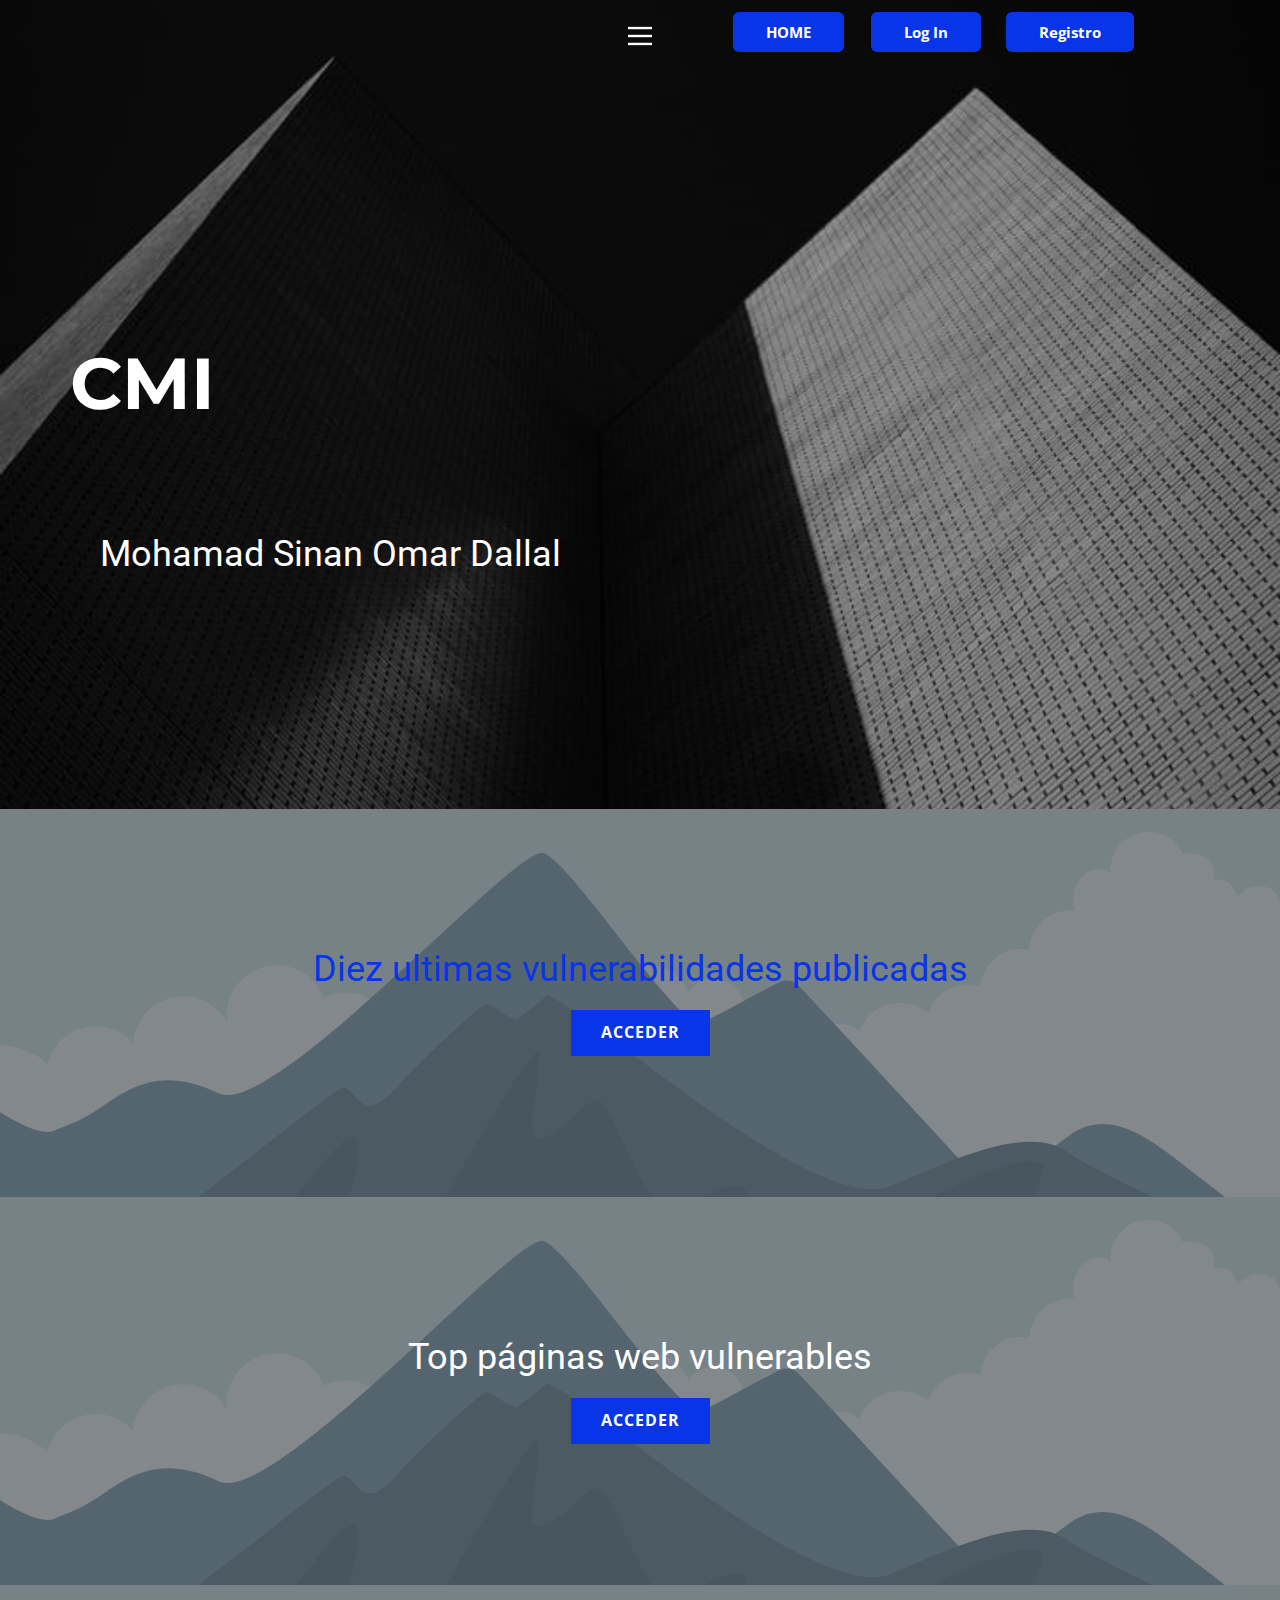
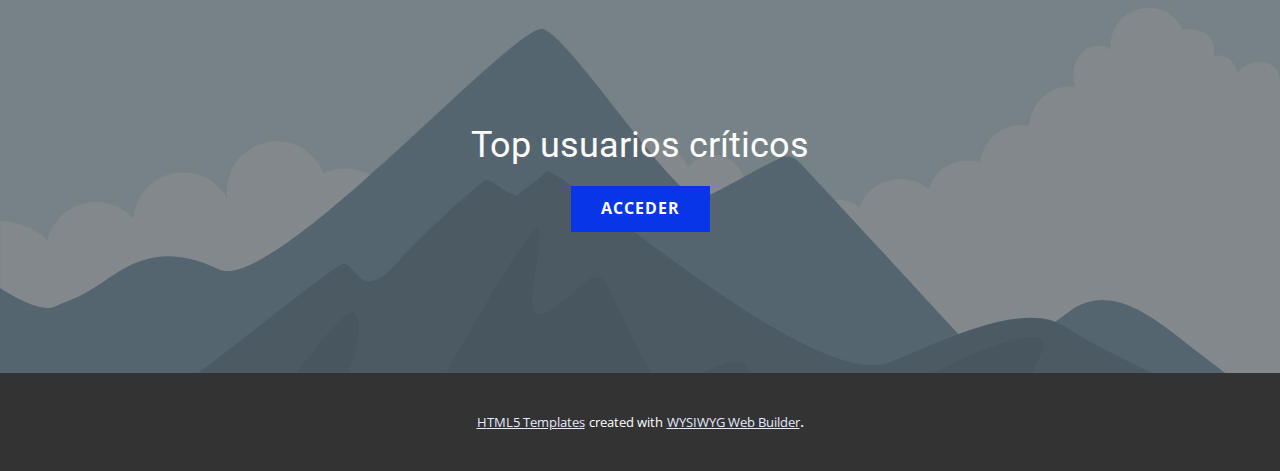
<file: P2/templates/index.html>
<!DOCTYPE html>
<html style="font-size: 16px;" lang="es"><head>
    <meta name="viewport" content="width=device-width, initial-scale=1.0">
    <meta charset="utf-8">
    <meta name="keywords" content="​​Logistics Company, Infographics, ​01, ​​We Are Increasing Business Success With&nbsp;IT Solution, ​​IT Solution Strategy Development For Your Business, Featured clients, ​​Flexible Distance Learning, Contact us">
    <meta name="description" content="">
    <title>index</title>
    <link rel="stylesheet" href="../static/nicepage.css" media="screen">
<link rel="stylesheet" href="../static/index.css" media="screen">
    <script class="u-script" type="text/javascript" src="../static/jquery.js" defer=""></script>
    <script class="u-script" type="text/javascript" src="../static/nicepage.js" defer=""></script>
    <meta name="generator" content="Nicepage 4.13.4, nicepage.com">
    <link id="u-theme-google-font" rel="stylesheet" href="https://fonts.googleapis.com/css?family=Roboto:100,100i,300,300i,400,400i,500,500i,700,700i,900,900i|Open+Sans:300,300i,400,400i,500,500i,600,600i,700,700i,800,800i">
    <link id="u-page-google-font" rel="stylesheet" href="https://fonts.googleapis.com/css?family=Montserrat:100,100i,200,200i,300,300i,400,400i,500,500i,600,600i,700,700i,800,800i,900,900i">
    
    
    
    
    
    <script type="application/ld+json">{
		"@context": "http://schema.org",
		"@type": "Organization",
		"name": ""
}</script>
    <meta name="theme-color" content="#0835e7">
    <meta property="og:title" content="index">
    <meta property="og:type" content="website">
  </head>
  <body class="u-body u-overlap u-xl-mode"><header class="u-clearfix u-header u-header" id="sec-7a87"><div class="u-clearfix u-sheet u-sheet-1">
        <nav class="u-align-left u-menu u-menu-dropdown u-offcanvas u-menu-1" data-responsive-from="XL">
          <div class="menu-collapse">
            <a class="u-button-style u-nav-link u-text-white" href="#" style="padding: 4px 0px; font-size: calc(1em + 8px);">
              <svg class="u-svg-link" preserveAspectRatio="xMidYMin slice" viewBox="0 0 302 302" style=""><use xmlns:xlink="http://www.w3.org/1999/xlink" xlink:href="#svg-5c50"></use></svg>
              <svg xmlns="http://www.w3.org/2000/svg" xmlns:xlink="http://www.w3.org/1999/xlink" version="1.1" id="svg-5c50" x="0px" y="0px" viewBox="0 0 302 302" style="enable-background:new 0 0 302 302;" xml:space="preserve" class="u-svg-content"><g><rect y="36" width="302" height="30"></rect><rect y="236" width="302" height="30"></rect><rect y="136" width="302" height="30"></rect>
</g><g></g><g></g><g></g><g></g><g></g><g></g><g></g><g></g><g></g><g></g><g></g><g></g><g></g><g></g><g></g></svg>
            </a>
          </div>
          <div class="u-nav-container">
            <ul class="u-nav u-unstyled u-nav-1"><li class="u-nav-item"><a class="u-button-style u-nav-link u-text-active-palette-1-base u-text-hover-palette-2-base" href="home.html" style="padding: 10px 20px;">home</a>
</li><li class="u-nav-item"><a class="u-button-style u-nav-link u-text-active-palette-1-base u-text-hover-palette-2-base" href="index.html" style="padding: 10px 20px;">index</a>
</li><li class="u-nav-item"><a class="u-button-style u-nav-link u-text-active-palette-1-base u-text-hover-palette-2-base" href="topUsuariosCriticos.html" style="padding: 10px 20px;">topUsuariosCriticos</a>
</li><li class="u-nav-item"><a class="u-button-style u-nav-link u-text-active-palette-1-base u-text-hover-palette-2-base" href="topPaginasVulnerables.html" style="padding: 10px 20px;">topPaginasVulnerables</a>
</li><li class="u-nav-item"><a class="u-button-style u-nav-link u-text-active-palette-1-base u-text-hover-palette-2-base" href="login.html" style="padding: 10px 20px;">login</a>
</li><li class="u-nav-item"><a class="u-button-style u-nav-link u-text-active-palette-1-base u-text-hover-palette-2-base" href="register.html" style="padding: 10px 20px;">register</a>
</li><li class="u-nav-item"><a class="u-button-style u-nav-link u-text-active-palette-1-base u-text-hover-palette-2-base" href="ejercicioP1.html" style="padding: 10px 20px;">ejercicioP1</a>
</li><li class="u-nav-item"><a class="u-button-style u-nav-link u-text-active-palette-1-base u-text-hover-palette-2-base" href="ejercicio1.html" style="padding: 10px 20px;">ejercicio1</a>
</li><li class="u-nav-item"><a class="u-button-style u-nav-link u-text-active-palette-1-base u-text-hover-palette-2-base" href="ejercicio4.html" style="padding: 10px 20px;">ejercicio4</a>
</li></ul>
          </div>
          <div class="u-nav-container-collapse">
            <div class="u-align-center u-black u-container-style u-inner-container-layout u-opacity u-opacity-95 u-sidenav">
              <div class="u-inner-container-layout u-sidenav-overflow">
                <div class="u-menu-close"></div>
                <ul class="u-align-center u-nav u-popupmenu-items u-unstyled u-nav-2"><li class="u-nav-item"><a class="u-button-style u-nav-link" href="home.html">home</a>
</li><li class="u-nav-item"><a class="u-button-style u-nav-link" href="index.html">index</a>
</li><li class="u-nav-item"><a class="u-button-style u-nav-link" href="topUsuariosCriticos.html">topUsuariosCriticos</a>
</li><li class="u-nav-item"><a class="u-button-style u-nav-link" href="topPaginasVulnerables.html">topPaginasVulnerables</a>
</li><li class="u-nav-item"><a class="u-button-style u-nav-link" href="login.html">login</a>
</li><li class="u-nav-item"><a class="u-button-style u-nav-link" href="register.html">register</a>
</li><li class="u-nav-item"><a class="u-button-style u-nav-link" href="ejercicioP1.html">ejercicioP1</a>
</li><li class="u-nav-item"><a class="u-button-style u-nav-link" href="ejercicio1.html">ejercicio1</a>
</li><li class="u-nav-item"><a class="u-button-style u-nav-link" href="ejercicio4.html">ejercicio4</a>
</li></ul>
              </div>
            </div>
            <div class="u-black u-menu-overlay u-opacity u-opacity-70"></div>
          </div>
        </nav>
        <div class="u-list u-list-1">
          <div class="u-repeater u-repeater-1">
            <div class="u-container-style u-list-item u-repeater-item">
              <div class="u-container-layout u-similar-container u-container-layout-1">
                <a href="home.html" data-page-id="289139831" class="u-btn u-btn-round u-button-style u-custom-item u-hover-palette-1-light-1 u-palette-1-base u-radius-6 u-btn-1">HOME</a>
              </div>
            </div>
            <div class="u-container-style u-list-item u-repeater-item">
              <div class="u-container-layout u-similar-container u-container-layout-2">
                <a href="login.html" class="u-btn u-btn-round u-button-style u-custom-item u-hover-palette-1-light-1 u-palette-1-base u-radius-6 u-btn-2">Log In</a>
              </div>
            </div>
            <div class="u-container-style u-list-item u-repeater-item">
              <div class="u-container-layout u-similar-container u-container-layout-3">
                <a href="register.html" class="u-btn u-btn-round u-button-style u-custom-item u-hover-palette-1-light-1 u-palette-1-base u-radius-6 u-btn-3">Registro</a>
              </div>
            </div>
          </div>
        </div>
      </div></header>
    <section class="u-clearfix u-image u-shading u-section-1" src="" id="carousel_ed16" data-image-width="720" data-image-height="1080">
      <div class="u-clearfix u-sheet u-sheet-1">
        <div class="u-clearfix u-layout-wrap u-layout-wrap-1">
          <div class="u-gutter-0 u-layout">
            <div class="u-layout-col">
              <div class="u-size-30">
                <div class="u-layout-row">
                  <div class="u-container-style u-layout-cell u-left-cell u-right-cell u-size-60 u-layout-cell-1">
                    <div class="u-container-layout u-valign-middle u-container-layout-1">
                      <h2 class="u-custom-font u-font-montserrat u-text u-text-default u-text-1" data-animation-name="customAnimationIn" data-animation-duration="2000" data-lang-en="​​Logistics Company">CMI</h2>
                    </div>
                  </div>
                </div>
              </div>
              <div class="u-size-30">
                <div class="u-layout-row">
                  <div class="u-align-left u-container-style u-layout-cell u-left-cell u-size-60 u-layout-cell-2">
                    <div class="u-container-layout u-container-layout-2">
                      <h2 class="u-text u-text-default u-text-2">Mohamad Sinan Omar Dallal</h2>
                    </div>
                  </div>
                </div>
              </div>
            </div>
          </div>
        </div>
      </div>
    </section>
    <section class="u-align-center u-clearfix u-image u-shading u-section-2" src="" data-image-width="1280" data-image-height="800" id="sec-ef55">
      <div class="u-align-center u-clearfix u-sheet u-valign-middle u-sheet-1">
        <h2 class="u-text u-text-default u-text-1">
          <a class="u-active-none u-border-none u-btn u-button-link u-button-style u-hover-none u-none u-text-palette-1-base u-btn-1" href="ultimasVulnerabilidades.html"> Diez ultimas vulnerabilidades publicadas<br>
          </a>
        </h2>
        <a href="ultimasVulnerabilidades.html" class="u-btn u-button-style u-hover-palette-1-dark-1 u-palette-1-base u-btn-2">Acceder</a>
      </div>
    </section>
    <section class="u-align-center u-clearfix u-image u-shading u-section-3" src="" data-image-width="1280" data-image-height="800" id="sec-6bc5">
      <div class="u-align-center u-clearfix u-sheet u-valign-middle u-sheet-1">
        <h2 class="u-text u-text-default u-text-1">Top páginas web vulnerables</h2>
        <a href="topPaginasVulnerables.html" class="u-btn u-button-style u-hover-palette-1-dark-1 u-palette-1-base u-btn-1">Acceder</a>
      </div>
    </section>
    <section class="u-align-center u-clearfix u-image u-shading u-section-4" src="" data-image-width="1280" data-image-height="800" id="sec-6200">
      <div class="u-align-center u-clearfix u-sheet u-valign-middle u-sheet-1">
        <h2 class="u-text u-text-default u-text-1"> Top usuarios críticos</h2>
        <a href="topUsuariosCriticos.html" class="u-btn u-button-style u-hover-palette-1-dark-1 u-palette-1-base u-btn-1">Acceder</a>
      </div>
    </section>
    
    
    
    <section class="u-backlink u-clearfix u-grey-80">
      <a class="u-link" href="https://nicepage.com/html5-template" target="_blank">
        <span>HTML5 Templates</span>
      </a>
      <p class="u-text">
        <span>created with</span>
      </p>
      <a class="u-link" href="" target="_blank">
        <span>WYSIWYG Web Builder</span>
      </a>. 
    </section>
  
</body></html>
</file>
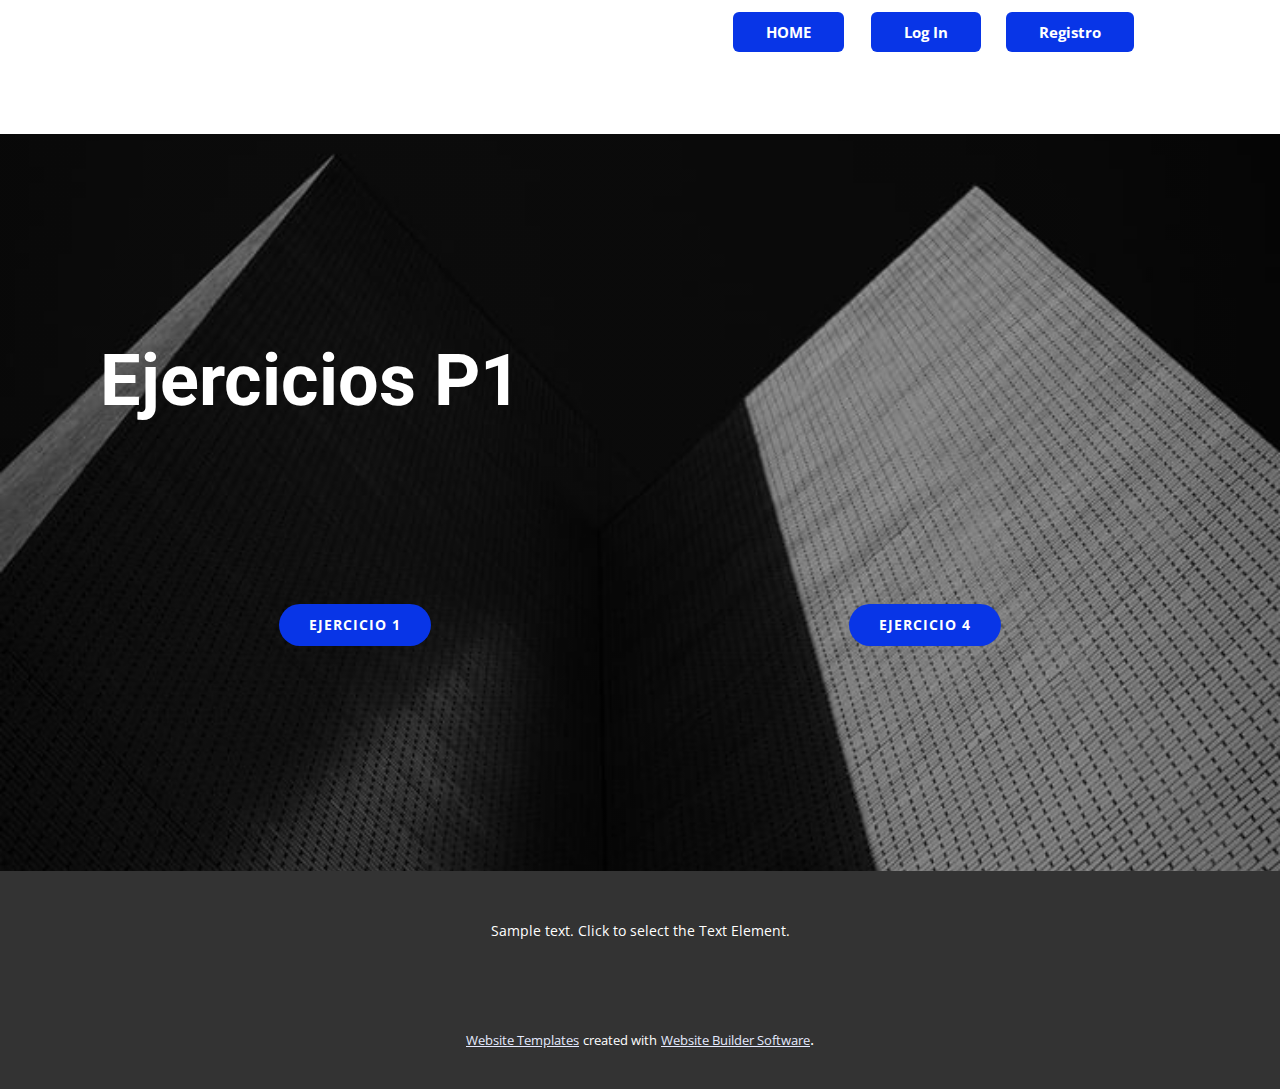
<file: P2/templates/ejercicioP1.html>
<!DOCTYPE html>
<html style="font-size: 16px;" lang="es"><head>
    <meta name="viewport" content="width=device-width, initial-scale=1.0">
    <meta charset="utf-8">
    <meta name="keywords" content="​​Logistics Company, ​​We Are Increasing Business Success With&nbsp;IT Solution, What We Do, Featured clients, Marketing, Digital innovation company that creates progress, ​​Small Pricing Plan For Your Creative Business">
    <meta name="description" content="">
    <title>ejercicioP1</title>
    <link rel="stylesheet" href="../static/nicepage.css" media="screen">
<link rel="stylesheet" href="../static/ejercicioP1.css" media="screen">
    <script class="u-script" type="text/javascript" src="../static/jquery.js" defer=""></script>
    <script class="u-script" type="text/javascript" src="../static/nicepage.js" defer=""></script>
    <meta name="generator" content="Nicepage 4.13.4, nicepage.com">
    <link id="u-theme-google-font" rel="stylesheet" href="https://fonts.googleapis.com/css?family=Roboto:100,100i,300,300i,400,400i,500,500i,700,700i,900,900i|Open+Sans:300,300i,400,400i,500,500i,600,600i,700,700i,800,800i">
    <link id="u-page-google-font" rel="stylesheet" href="https://fonts.googleapis.com/css?family=Roboto:100,100i,300,300i,400,400i,500,500i,700,700i,900,900i">
    
    
    <script type="application/ld+json">{
		"@context": "http://schema.org",
		"@type": "Organization",
		"name": ""
}</script>
    <meta name="theme-color" content="#0835e7">
    <meta property="og:title" content="ejercicioP1">
    <meta property="og:type" content="website">
  </head>
  <body class="u-body u-xl-mode"><header class="u-clearfix u-header u-header" id="sec-7a87"><div class="u-clearfix u-sheet u-sheet-1">
        <nav class="u-align-left u-menu u-menu-dropdown u-offcanvas u-menu-1" data-responsive-from="XL">
          <div class="menu-collapse">
            <a class="u-button-style u-nav-link u-text-white" href="#" style="padding: 4px 0px; font-size: calc(1em + 8px);">
              <svg class="u-svg-link" preserveAspectRatio="xMidYMin slice" viewBox="0 0 302 302" style=""><use xmlns:xlink="http://www.w3.org/1999/xlink" xlink:href="#svg-5c50"></use></svg>
              <svg xmlns="http://www.w3.org/2000/svg" xmlns:xlink="http://www.w3.org/1999/xlink" version="1.1" id="svg-5c50" x="0px" y="0px" viewBox="0 0 302 302" style="enable-background:new 0 0 302 302;" xml:space="preserve" class="u-svg-content"><g><rect y="36" width="302" height="30"></rect><rect y="236" width="302" height="30"></rect><rect y="136" width="302" height="30"></rect>
</g><g></g><g></g><g></g><g></g><g></g><g></g><g></g><g></g><g></g><g></g><g></g><g></g><g></g><g></g><g></g></svg>
            </a>
          </div>
          <div class="u-nav-container">
            <ul class="u-nav u-unstyled u-nav-1"><li class="u-nav-item"><a class="u-button-style u-nav-link u-text-active-palette-1-base u-text-hover-palette-2-base" href="home.html" style="padding: 10px 20px;">home</a>
</li><li class="u-nav-item"><a class="u-button-style u-nav-link u-text-active-palette-1-base u-text-hover-palette-2-base" href="index.html" style="padding: 10px 20px;">index</a>
</li><li class="u-nav-item"><a class="u-button-style u-nav-link u-text-active-palette-1-base u-text-hover-palette-2-base" href="topUsuariosCriticos.html" style="padding: 10px 20px;">topUsuariosCriticos</a>
</li><li class="u-nav-item"><a class="u-button-style u-nav-link u-text-active-palette-1-base u-text-hover-palette-2-base" href="topPaginasVulnerables.html" style="padding: 10px 20px;">topPaginasVulnerables</a>
</li><li class="u-nav-item"><a class="u-button-style u-nav-link u-text-active-palette-1-base u-text-hover-palette-2-base" href="login.html" style="padding: 10px 20px;">login</a>
</li><li class="u-nav-item"><a class="u-button-style u-nav-link u-text-active-palette-1-base u-text-hover-palette-2-base" href="register.html" style="padding: 10px 20px;">register</a>
</li><li class="u-nav-item"><a class="u-button-style u-nav-link u-text-active-palette-1-base u-text-hover-palette-2-base" href="ejercicioP1.html" style="padding: 10px 20px;">ejercicioP1</a>
</li><li class="u-nav-item"><a class="u-button-style u-nav-link u-text-active-palette-1-base u-text-hover-palette-2-base" href="ejercicio1.html" style="padding: 10px 20px;">ejercicio1</a>
</li><li class="u-nav-item"><a class="u-button-style u-nav-link u-text-active-palette-1-base u-text-hover-palette-2-base" href="ejercicio4.html" style="padding: 10px 20px;">ejercicio4</a>
</li></ul>
          </div>
          <div class="u-nav-container-collapse">
            <div class="u-align-center u-black u-container-style u-inner-container-layout u-opacity u-opacity-95 u-sidenav">
              <div class="u-inner-container-layout u-sidenav-overflow">
                <div class="u-menu-close"></div>
                <ul class="u-align-center u-nav u-popupmenu-items u-unstyled u-nav-2"><li class="u-nav-item"><a class="u-button-style u-nav-link" href="home.html">home</a>
</li><li class="u-nav-item"><a class="u-button-style u-nav-link" href="index.html">index</a>
</li><li class="u-nav-item"><a class="u-button-style u-nav-link" href="topUsuariosCriticos.html">topUsuariosCriticos</a>
</li><li class="u-nav-item"><a class="u-button-style u-nav-link" href="topPaginasVulnerables.html">topPaginasVulnerables</a>
</li><li class="u-nav-item"><a class="u-button-style u-nav-link" href="login.html">login</a>
</li><li class="u-nav-item"><a class="u-button-style u-nav-link" href="register.html">register</a>
</li><li class="u-nav-item"><a class="u-button-style u-nav-link" href="ejercicioP1.html">ejercicioP1</a>
</li><li class="u-nav-item"><a class="u-button-style u-nav-link" href="ejercicio1.html">ejercicio1</a>
</li><li class="u-nav-item"><a class="u-button-style u-nav-link" href="ejercicio4.html">ejercicio4</a>
</li></ul>
              </div>
            </div>
            <div class="u-black u-menu-overlay u-opacity u-opacity-70"></div>
          </div>
        </nav>
        <div class="u-list u-list-1">
          <div class="u-repeater u-repeater-1">
            <div class="u-container-style u-list-item u-repeater-item">
              <div class="u-container-layout u-similar-container u-container-layout-1">
                <a href="home.html" data-page-id="289139831" class="u-btn u-btn-round u-button-style u-custom-item u-hover-palette-1-light-1 u-palette-1-base u-radius-6 u-btn-1">HOME</a>
              </div>
            </div>
            <div class="u-container-style u-list-item u-repeater-item">
              <div class="u-container-layout u-similar-container u-container-layout-2">
                <a href="login.html" class="u-btn u-btn-round u-button-style u-custom-item u-hover-palette-1-light-1 u-palette-1-base u-radius-6 u-btn-2">Log In</a>
              </div>
            </div>
            <div class="u-container-style u-list-item u-repeater-item">
              <div class="u-container-layout u-similar-container u-container-layout-3">
                <a href="register.html" class="u-btn u-btn-round u-button-style u-custom-item u-hover-palette-1-light-1 u-palette-1-base u-radius-6 u-btn-3">Registro</a>
              </div>
            </div>
          </div>
        </div>
      </div></header>
    <section class="u-clearfix u-image u-shading u-section-1" src="" id="carousel_3f87" data-image-width="720" data-image-height="1080">
      <div class="u-clearfix u-sheet u-sheet-1">
        <div class="u-clearfix u-layout-wrap u-layout-wrap-1">
          <div class="u-gutter-0 u-layout">
            <div class="u-layout-col">
              <div class="u-size-30">
                <div class="u-layout-row">
                  <div class="u-container-style u-layout-cell u-left-cell u-right-cell u-size-60 u-layout-cell-1">
                    <div class="u-container-layout u-valign-middle-lg u-valign-middle-md u-valign-middle-sm u-valign-middle-xl u-container-layout-1">
                      <h2 class="u-text u-text-default u-text-1">Ejercicios P1</h2>
                    </div>
                  </div>
                </div>
              </div>
              <div class="u-size-30">
                <div class="u-layout-row">
                  <div class="u-align-left u-container-style u-hidden-md u-hidden-sm u-hidden-xs u-layout-cell u-left-cell u-size-30 u-layout-cell-2">
                    <div class="u-container-layout u-container-layout-2">
                      <a href="ejercicio1.html" class="u-align-center u-btn u-btn-round u-button-style u-hover-palette-1-light-1 u-palette-1-base u-radius-50 u-btn-1">ejercicio 1</a>
                    </div>
                  </div>
                  <div class="u-container-style u-layout-cell u-size-30 u-layout-cell-3">
                    <div class="u-container-layout u-container-layout-3">
                      <a href="ejercicio4.html" class="u-align-center u-btn u-btn-round u-button-style u-hover-palette-1-light-1 u-palette-1-base u-radius-50 u-btn-2">EJERCICIO 4</a>
                    </div>
                  </div>
                </div>
              </div>
            </div>
          </div>
        </div>
      </div>
    </section>
    
    
    <footer class="u-align-center u-clearfix u-footer u-grey-80 u-footer" id="sec-cf31"><div class="u-clearfix u-sheet u-sheet-1">
        <p class="u-small-text u-text u-text-variant u-text-1">Sample text. Click to select the Text Element.</p>
      </div></footer>
    <section class="u-backlink u-clearfix u-grey-80">
      <a class="u-link" href="https://nicepage.com/website-templates" target="_blank">
        <span>Website Templates</span>
      </a>
      <p class="u-text">
        <span>created with</span>
      </p>
      <a class="u-link" href="" target="_blank">
        <span>Website Builder Software</span>
      </a>. 
    </section>
  
</body></html>
</file>
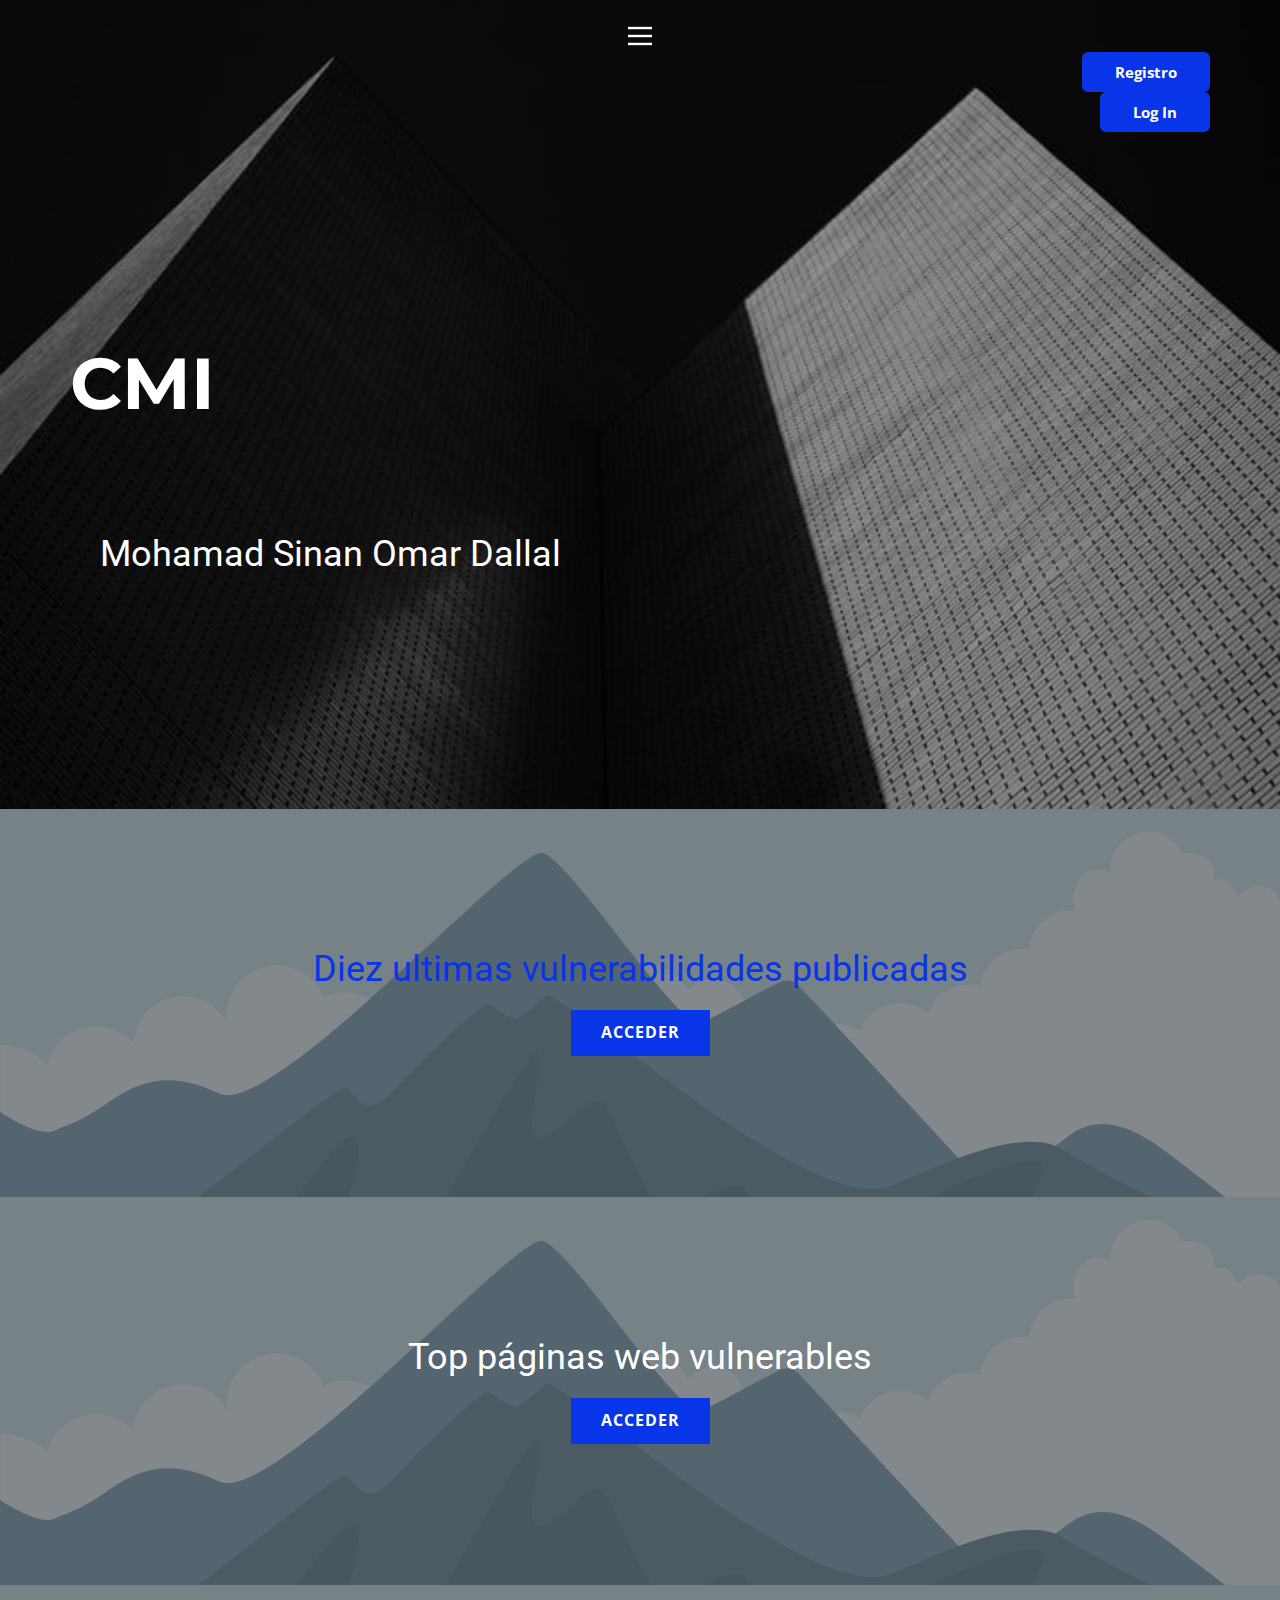
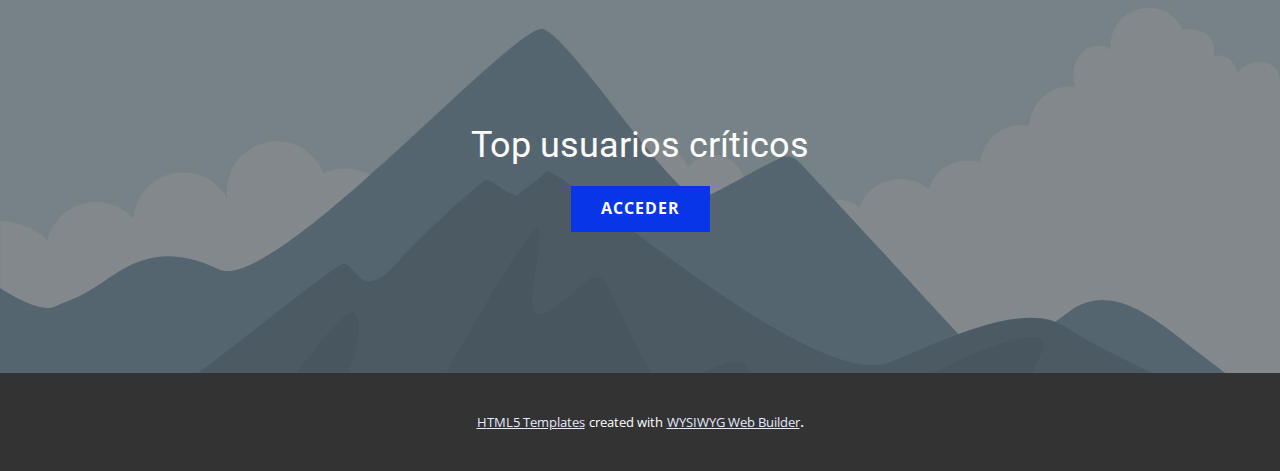
<file: P2/templates/home.html>
<!DOCTYPE html>
<html style="font-size: 16px;" lang="es"><head>
    <meta name="viewport" content="width=device-width, initial-scale=1.0">
    <meta charset="utf-8">
    <meta name="keywords" content="​​Logistics Company, Infographics, ​01, ​​We Are Increasing Business Success With&nbsp;IT Solution, ​​IT Solution Strategy Development For Your Business, Featured clients, ​​Flexible Distance Learning, Contact us">
    <meta name="description" content="">
    <title>home</title>
    <link rel="stylesheet" href="../static/nicepage.css" media="screen">
<link rel="stylesheet" href="../static/home.css" media="screen">
    <script class="u-script" type="text/javascript" src="../static/jquery.js" defer=""></script>
    <script class="u-script" type="text/javascript" src="../static/nicepage.js" defer=""></script>
    <meta name="generator" content="Nicepage 4.13.4, nicepage.com">
    <link id="u-theme-google-font" rel="stylesheet" href="https://fonts.googleapis.com/css?family=Roboto:100,100i,300,300i,400,400i,500,500i,700,700i,900,900i|Open+Sans:300,300i,400,400i,500,500i,600,600i,700,700i,800,800i">
    <link id="u-page-google-font" rel="stylesheet" href="https://fonts.googleapis.com/css?family=Montserrat:100,100i,200,200i,300,300i,400,400i,500,500i,600,600i,700,700i,800,800i,900,900i">
    
    
    
    
    
    <script type="application/ld+json">{
		"@context": "http://schema.org",
		"@type": "Organization",
		"name": ""
}</script>
    <meta name="theme-color" content="#0835e7">
    <meta property="og:title" content="home">
    <meta property="og:type" content="website">
  </head>
  <body class="u-body u-overlap u-xl-mode"><header class="u-clearfix u-header u-header" id="sec-7a87"><div class="u-clearfix u-sheet u-sheet-1">
        <nav class="u-align-left u-menu u-menu-dropdown u-offcanvas u-menu-1" data-responsive-from="XL">
          <div class="menu-collapse">
            <a class="u-button-style u-nav-link u-text-white" href="#" style="padding: 4px 0px; font-size: calc(1em + 8px);">
              <svg class="u-svg-link" preserveAspectRatio="xMidYMin slice" viewBox="0 0 302 302" style=""><use xmlns:xlink="http://www.w3.org/1999/xlink" xlink:href="#svg-5c50"></use></svg>
              <svg xmlns="http://www.w3.org/2000/svg" xmlns:xlink="http://www.w3.org/1999/xlink" version="1.1" id="svg-5c50" x="0px" y="0px" viewBox="0 0 302 302" style="enable-background:new 0 0 302 302;" xml:space="preserve" class="u-svg-content"><g><rect y="36" width="302" height="30"></rect><rect y="236" width="302" height="30"></rect><rect y="136" width="302" height="30"></rect>
</g><g></g><g></g><g></g><g></g><g></g><g></g><g></g><g></g><g></g><g></g><g></g><g></g><g></g><g></g><g></g></svg>
            </a>
          </div>
          <div class="u-nav-container">
            <ul class="u-nav u-unstyled u-nav-1"><li class="u-nav-item"><a class="u-button-style u-nav-link u-text-active-palette-1-base u-text-hover-palette-2-base" href="home.html" style="padding: 10px 20px;">home</a>
</li><li class="u-nav-item"><a class="u-button-style u-nav-link u-text-active-palette-1-base u-text-hover-palette-2-base" href="index.html" style="padding: 10px 20px;">index</a>
</li><li class="u-nav-item"><a class="u-button-style u-nav-link u-text-active-palette-1-base u-text-hover-palette-2-base" href="topUsuariosCriticos.html" style="padding: 10px 20px;">topUsuariosCriticos</a>
</li><li class="u-nav-item"><a class="u-button-style u-nav-link u-text-active-palette-1-base u-text-hover-palette-2-base" href="topPaginasVulnerables.html" style="padding: 10px 20px;">topPaginasVulnerables</a>
</li><li class="u-nav-item"><a class="u-button-style u-nav-link u-text-active-palette-1-base u-text-hover-palette-2-base" href="login.html" style="padding: 10px 20px;">login</a>
</li><li class="u-nav-item"><a class="u-button-style u-nav-link u-text-active-palette-1-base u-text-hover-palette-2-base" href="register.html" style="padding: 10px 20px;">register</a>
</li></ul>
          </div>
          <div class="u-nav-container-collapse">
            <div class="u-align-center u-black u-container-style u-inner-container-layout u-opacity u-opacity-95 u-sidenav">
              <div class="u-inner-container-layout u-sidenav-overflow">
                <div class="u-menu-close"></div>
                <ul class="u-align-center u-nav u-popupmenu-items u-unstyled u-nav-2"><li class="u-nav-item"><a class="u-button-style u-nav-link" href="home.html">home</a>
</li><li class="u-nav-item"><a class="u-button-style u-nav-link" href="index.html">index</a>
</li><li class="u-nav-item"><a class="u-button-style u-nav-link" href="topUsuariosCriticos.html">topUsuariosCriticos</a>
</li><li class="u-nav-item"><a class="u-button-style u-nav-link" href="topPaginasVulnerables.html">topPaginasVulnerables</a>
</li><li class="u-nav-item"><a class="u-button-style u-nav-link" href="login.html">login</a>
</li><li class="u-nav-item"><a class="u-button-style u-nav-link" href="register.html">register</a>
</li></ul>
              </div>
            </div>
            <div class="u-black u-menu-overlay u-opacity u-opacity-70"></div>
          </div>
        </nav>
        <a href="register.html" class="u-btn u-btn-round u-button-style u-hover-palette-1-light-1 u-palette-1-base u-radius-6 u-btn-1">Registro</a>
        <a href="login.html" class="u-btn u-btn-round u-button-style u-hover-palette-1-light-1 u-palette-1-base u-radius-6 u-btn-2">Log In</a>
      </div></header>
    <section class="u-clearfix u-image u-shading u-section-1" src="" id="carousel_ed16" data-image-width="720" data-image-height="1080">
      <div class="u-clearfix u-sheet u-sheet-1">
        <div class="u-clearfix u-layout-wrap u-layout-wrap-1">
          <div class="u-gutter-0 u-layout">
            <div class="u-layout-col">
              <div class="u-size-30">
                <div class="u-layout-row">
                  <div class="u-container-style u-layout-cell u-left-cell u-right-cell u-size-60 u-layout-cell-1">
                    <div class="u-container-layout u-valign-middle u-container-layout-1">
                      <h2 class="u-custom-font u-font-montserrat u-text u-text-default u-text-1" data-animation-name="customAnimationIn" data-animation-duration="2000" data-lang-en="​​Logistics Company">CMI</h2>
                    </div>
                  </div>
                </div>
              </div>
              <div class="u-size-30">
                <div class="u-layout-row">
                  <div class="u-align-left u-container-style u-layout-cell u-left-cell u-size-60 u-layout-cell-2">
                    <div class="u-container-layout u-container-layout-2">
                      <h2 class="u-text u-text-default u-text-2">Mohamad Sinan Omar Dallal</h2>
                    </div>
                  </div>
                </div>
              </div>
            </div>
          </div>
        </div>
      </div>
    </section>
    <section class="u-align-center u-clearfix u-image u-shading u-section-2" src="" data-image-width="1280" data-image-height="800" id="sec-ef55">
      <div class="u-align-center u-clearfix u-sheet u-valign-middle u-sheet-1">
        <h2 class="u-text u-text-default u-text-1">
          <a class="u-active-none u-border-none u-btn u-button-link u-button-style u-hover-none u-none u-text-palette-1-base u-btn-1" href="ultimasVulnerabilidades.html"> Diez ultimas vulnerabilidades publicadas<br>
          </a>
        </h2>
        <a href="ultimasVulnerabilidades.html" class="u-btn u-button-style u-hover-palette-1-dark-1 u-palette-1-base u-btn-2">Acceder</a>
      </div>
    </section>
    <section class="u-align-center u-clearfix u-image u-shading u-section-3" src="" data-image-width="1280" data-image-height="800" id="sec-6bc5">
      <div class="u-align-center u-clearfix u-sheet u-valign-middle u-sheet-1">
        <h2 class="u-text u-text-default u-text-1">Top páginas web vulnerables</h2>
        <a href="topPaginasVulnerables.html" class="u-btn u-button-style u-hover-palette-1-dark-1 u-palette-1-base u-btn-1">Acceder</a>
      </div>
    </section>
    <section class="u-align-center u-clearfix u-image u-shading u-section-4" src="" data-image-width="1280" data-image-height="800" id="sec-6200">
      <div class="u-align-center u-clearfix u-sheet u-valign-middle u-sheet-1">
        <h2 class="u-text u-text-default u-text-1"> Top usuarios críticos</h2>
        <a href="topUsuariosCriticos.html" class="u-btn u-button-style u-hover-palette-1-dark-1 u-palette-1-base u-btn-1">Acceder</a>
      </div>
    </section>
    
    
    
    <section class="u-backlink u-clearfix u-grey-80">
      <a class="u-link" href="https://nicepage.com/html5-template" target="_blank">
        <span>HTML5 Templates</span>
      </a>
      <p class="u-text">
        <span>created with</span>
      </p>
      <a class="u-link" href="" target="_blank">
        <span>WYSIWYG Web Builder</span>
      </a>. 
    </section>
  
</body></html>
</file>
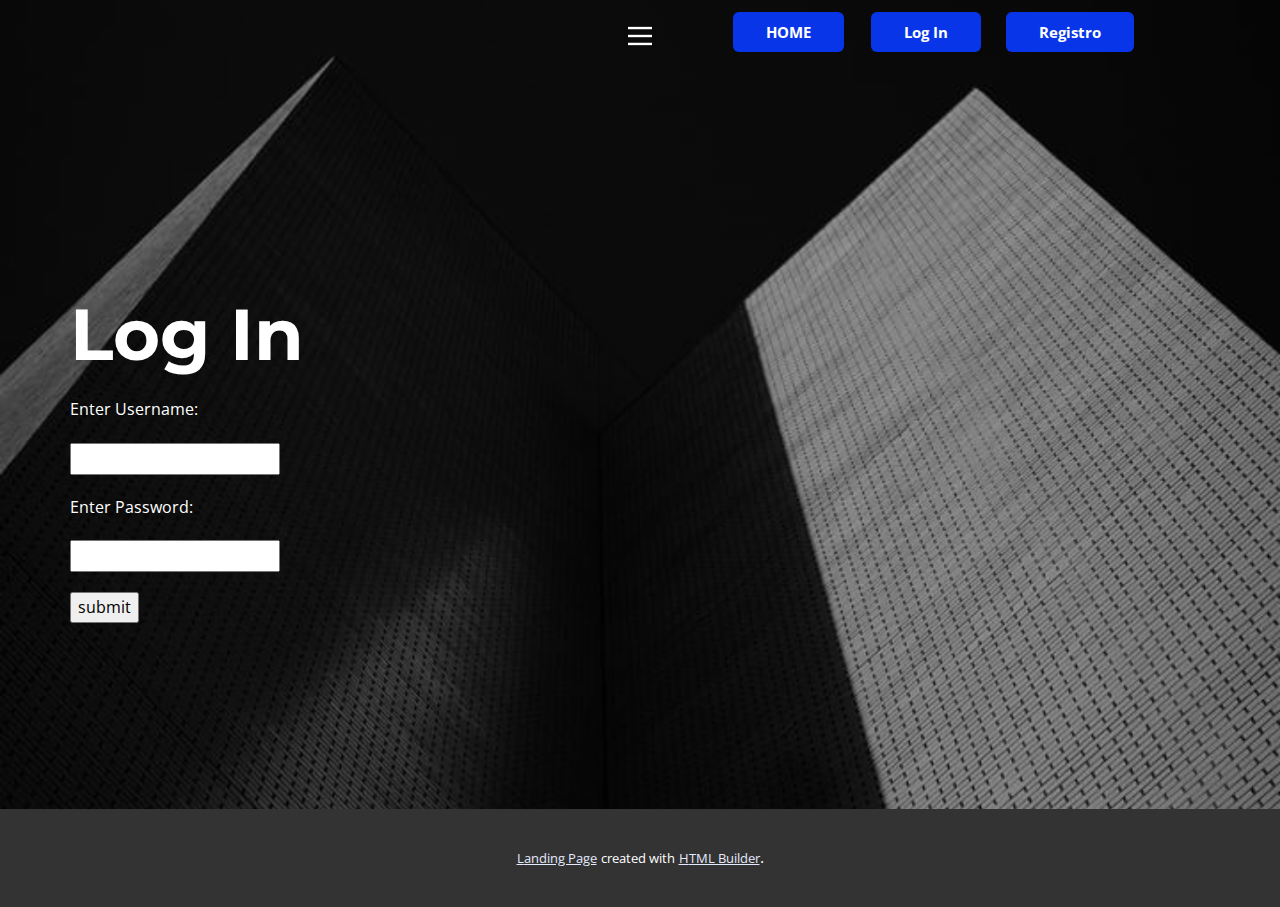
<file: P2/templates/login.html>
<!DOCTYPE html>
<html style="font-size: 16px;" lang="es"><head>
    <meta name="viewport" content="width=device-width, initial-scale=1.0">
    <meta charset="utf-8">
    <meta name="keywords" content="​​Logistics Company, Infographics, ​01, ​​We Are Increasing Business Success With&nbsp;IT Solution, ​​IT Solution Strategy Development For Your Business, Featured clients, ​​Flexible Distance Learning, Contact us">
    <meta name="description" content="">
    <title>login</title>
    <link rel="stylesheet" href="../static/nicepage.css" media="screen">
<link rel="stylesheet" href="../static/login.css" media="screen">
    <script class="u-script" type="text/javascript" src="../static/jquery.js" defer=""></script>
    <script class="u-script" type="text/javascript" src="../static/nicepage.js" defer=""></script>
    <meta name="generator" content="Nicepage 4.13.4, nicepage.com">
    <link id="u-theme-google-font" rel="stylesheet" href="https://fonts.googleapis.com/css?family=Roboto:100,100i,300,300i,400,400i,500,500i,700,700i,900,900i|Open+Sans:300,300i,400,400i,500,500i,600,600i,700,700i,800,800i">
    <link id="u-page-google-font" rel="stylesheet" href="https://fonts.googleapis.com/css?family=Montserrat:100,100i,200,200i,300,300i,400,400i,500,500i,600,600i,700,700i,800,800i,900,900i">
    
    
    <script type="application/ld+json">{
		"@context": "http://schema.org",
		"@type": "Organization",
		"name": ""
}</script>
    <meta name="theme-color" content="#0835e7">
    <meta property="og:title" content="login">
    <meta property="og:type" content="website">
  </head>
  <body class="u-body u-overlap u-xl-mode"><header class="u-clearfix u-header u-header" id="sec-7a87"><div class="u-clearfix u-sheet u-sheet-1">
        <nav class="u-align-left u-menu u-menu-dropdown u-offcanvas u-menu-1" data-responsive-from="XL">
          <div class="menu-collapse">
            <a class="u-button-style u-nav-link u-text-white" href="#" style="padding: 4px 0px; font-size: calc(1em + 8px);">
              <svg class="u-svg-link" preserveAspectRatio="xMidYMin slice" viewBox="0 0 302 302" style=""><use xmlns:xlink="http://www.w3.org/1999/xlink" xlink:href="#svg-5c50"></use></svg>
              <svg xmlns="http://www.w3.org/2000/svg" xmlns:xlink="http://www.w3.org/1999/xlink" version="1.1" id="svg-5c50" x="0px" y="0px" viewBox="0 0 302 302" style="enable-background:new 0 0 302 302;" xml:space="preserve" class="u-svg-content"><g><rect y="36" width="302" height="30"></rect><rect y="236" width="302" height="30"></rect><rect y="136" width="302" height="30"></rect>
</g><g></g><g></g><g></g><g></g><g></g><g></g><g></g><g></g><g></g><g></g><g></g><g></g><g></g><g></g><g></g></svg>
            </a>
          </div>
          <div class="u-nav-container">
            <ul class="u-nav u-unstyled u-nav-1"><li class="u-nav-item"><a class="u-button-style u-nav-link u-text-active-palette-1-base u-text-hover-palette-2-base" href="home.html" style="padding: 10px 20px;">home</a>
</li><li class="u-nav-item"><a class="u-button-style u-nav-link u-text-active-palette-1-base u-text-hover-palette-2-base" href="index.html" style="padding: 10px 20px;">index</a>
</li><li class="u-nav-item"><a class="u-button-style u-nav-link u-text-active-palette-1-base u-text-hover-palette-2-base" href="topUsuariosCriticos.html" style="padding: 10px 20px;">topUsuariosCriticos</a>
</li><li class="u-nav-item"><a class="u-button-style u-nav-link u-text-active-palette-1-base u-text-hover-palette-2-base" href="topPaginasVulnerables.html" style="padding: 10px 20px;">topPaginasVulnerables</a>
</li><li class="u-nav-item"><a class="u-button-style u-nav-link u-text-active-palette-1-base u-text-hover-palette-2-base" href="login.html" style="padding: 10px 20px;">login</a>
</li><li class="u-nav-item"><a class="u-button-style u-nav-link u-text-active-palette-1-base u-text-hover-palette-2-base" href="register.html" style="padding: 10px 20px;">register</a>
</li><li class="u-nav-item"><a class="u-button-style u-nav-link u-text-active-palette-1-base u-text-hover-palette-2-base" href="ejercicioP1.html" style="padding: 10px 20px;">ejercicioP1</a>
</li><li class="u-nav-item"><a class="u-button-style u-nav-link u-text-active-palette-1-base u-text-hover-palette-2-base" href="ejercicio1.html" style="padding: 10px 20px;">ejercicio1</a>
</li><li class="u-nav-item"><a class="u-button-style u-nav-link u-text-active-palette-1-base u-text-hover-palette-2-base" href="ejercicio4.html" style="padding: 10px 20px;">ejercicio4</a>
</li></ul>
          </div>
          <div class="u-nav-container-collapse">
            <div class="u-align-center u-black u-container-style u-inner-container-layout u-opacity u-opacity-95 u-sidenav">
              <div class="u-inner-container-layout u-sidenav-overflow">
                <div class="u-menu-close"></div>
                <ul class="u-align-center u-nav u-popupmenu-items u-unstyled u-nav-2"><li class="u-nav-item"><a class="u-button-style u-nav-link" href="home.html">home</a>
</li><li class="u-nav-item"><a class="u-button-style u-nav-link" href="index.html">index</a>
</li><li class="u-nav-item"><a class="u-button-style u-nav-link" href="topUsuariosCriticos.html">topUsuariosCriticos</a>
</li><li class="u-nav-item"><a class="u-button-style u-nav-link" href="topPaginasVulnerables.html">topPaginasVulnerables</a>
</li><li class="u-nav-item"><a class="u-button-style u-nav-link" href="login.html">login</a>
</li><li class="u-nav-item"><a class="u-button-style u-nav-link" href="register.html">register</a>
</li><li class="u-nav-item"><a class="u-button-style u-nav-link" href="ejercicioP1.html">ejercicioP1</a>
</li><li class="u-nav-item"><a class="u-button-style u-nav-link" href="ejercicio1.html">ejercicio1</a>
</li><li class="u-nav-item"><a class="u-button-style u-nav-link" href="ejercicio4.html">ejercicio4</a>
</li></ul>
              </div>
            </div>
            <div class="u-black u-menu-overlay u-opacity u-opacity-70"></div>
          </div>
        </nav>
        <div class="u-list u-list-1">
          <div class="u-repeater u-repeater-1">
            <div class="u-container-style u-list-item u-repeater-item">
              <div class="u-container-layout u-similar-container u-container-layout-1">
                <a href="home.html" data-page-id="289139831" class="u-btn u-btn-round u-button-style u-custom-item u-hover-palette-1-light-1 u-palette-1-base u-radius-6 u-btn-1">HOME</a>
              </div>
            </div>
            <div class="u-container-style u-list-item u-repeater-item">
              <div class="u-container-layout u-similar-container u-container-layout-2">
                <a href="login.html" class="u-btn u-btn-round u-button-style u-custom-item u-hover-palette-1-light-1 u-palette-1-base u-radius-6 u-btn-2">Log In</a>
              </div>
            </div>
            <div class="u-container-style u-list-item u-repeater-item">
              <div class="u-container-layout u-similar-container u-container-layout-3">
                <a href="register.html" class="u-btn u-btn-round u-button-style u-custom-item u-hover-palette-1-light-1 u-palette-1-base u-radius-6 u-btn-3">Registro</a>
              </div>
            </div>
          </div>
        </div>
      </div></header>
    <section class="u-clearfix u-image u-shading u-section-1" src="" id="carousel_ed16" data-image-width="720" data-image-height="1080">
      <div class="u-clearfix u-sheet u-sheet-1">
        <div class="u-clearfix u-layout-wrap u-layout-wrap-1">
          <div class="u-gutter-0 u-layout">
            <div class="u-layout-col">
              <div class="u-size-60">
                <div class="u-layout-row">
                  <div class="u-container-style u-layout-cell u-left-cell u-right-cell u-size-60 u-layout-cell-1">
                    <div class="u-container-layout u-valign-top-sm u-valign-top-xs u-container-layout-1">
                      <h2 class="u-custom-font u-font-montserrat u-text u-text-default u-text-1" data-animation-name="customAnimationIn" data-animation-duration="2000" data-lang-en="​​Logistics Company">Log In</h2>
						<form action="/login.html" method="POST">
							<p>Enter Username:</p>
							<p><input type="text" name="username" /></p>
							<p>Enter Password:</p>
							<p><input type="password" name="password" /></p>
							<p><input type="submit" value="submit" /></p>
						</form>
					</div>
                  </div>
                </div>
              </div>
            </div>
          </div>
        </div>
      </div>
    </section>
    
    
    
    <section class="u-backlink u-clearfix u-grey-80">
      <a class="u-link" href="https://nicepage.com/landing-page" target="_blank">
        <span>Landing Page</span>
      </a>
      <p class="u-text">
        <span>created with</span>
      </p>
      <a class="u-link" href="https://nicepage.com/html-website-builder" target="_blank">
        <span>HTML Builder</span>
      </a>. 
    </section>
  
</body></html>
</file>
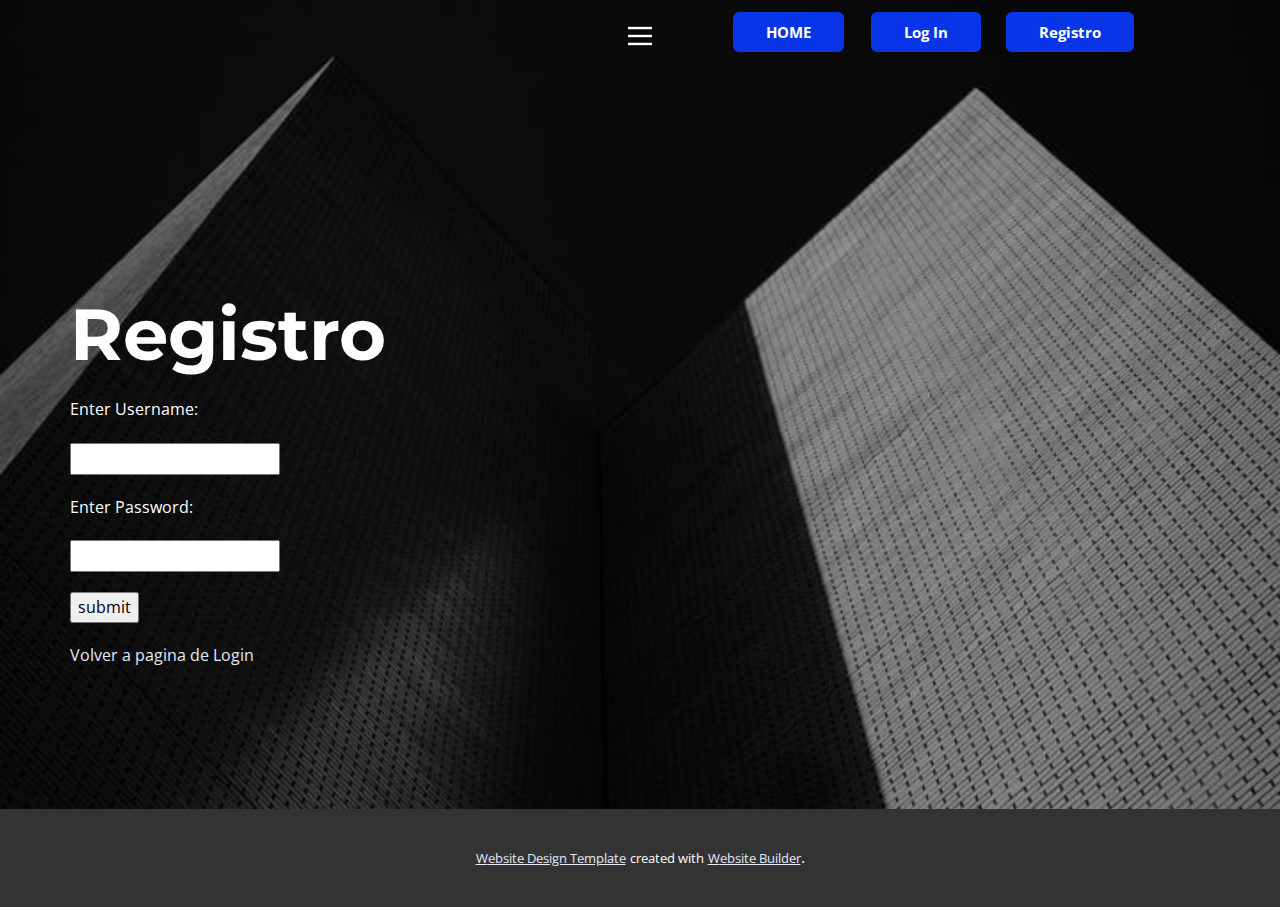
<file: P2/templates/register.html>
<!DOCTYPE html>
<html style="font-size: 16px;" lang="es"><head>
    <meta name="viewport" content="width=device-width, initial-scale=1.0">
    <meta charset="utf-8">
    <meta name="keywords" content="​​Logistics Company, Infographics, ​01, ​​We Are Increasing Business Success With&nbsp;IT Solution, ​​IT Solution Strategy Development For Your Business, Featured clients, ​​Flexible Distance Learning, Contact us">
    <meta name="description" content="">
    <title>register</title>
    <link rel="stylesheet" href="../static/nicepage.css" media="screen">
<link rel="stylesheet" href="../static/register.css" media="screen">
    <script class="u-script" type="text/javascript" src="../static/jquery.js" defer=""></script>
    <script class="u-script" type="text/javascript" src="../static/nicepage.js" defer=""></script>
    <meta name="generator" content="Nicepage 4.13.4, nicepage.com">
    <link id="u-theme-google-font" rel="stylesheet" href="https://fonts.googleapis.com/css?family=Roboto:100,100i,300,300i,400,400i,500,500i,700,700i,900,900i|Open+Sans:300,300i,400,400i,500,500i,600,600i,700,700i,800,800i">
    <link id="u-page-google-font" rel="stylesheet" href="https://fonts.googleapis.com/css?family=Montserrat:100,100i,200,200i,300,300i,400,400i,500,500i,600,600i,700,700i,800,800i,900,900i">
    
    
    <script type="application/ld+json">{
		"@context": "http://schema.org",
		"@type": "Organization",
		"name": ""
}</script>
    <meta name="theme-color" content="#0835e7">
    <meta property="og:title" content="register">
    <meta property="og:type" content="website">
  </head>
  <body class="u-body u-overlap u-xl-mode"><header class="u-clearfix u-header u-header" id="sec-7a87"><div class="u-clearfix u-sheet u-sheet-1">
        <nav class="u-align-left u-menu u-menu-dropdown u-offcanvas u-menu-1" data-responsive-from="XL">
          <div class="menu-collapse">
            <a class="u-button-style u-nav-link u-text-white" href="#" style="padding: 4px 0px; font-size: calc(1em + 8px);">
              <svg class="u-svg-link" preserveAspectRatio="xMidYMin slice" viewBox="0 0 302 302" style=""><use xmlns:xlink="http://www.w3.org/1999/xlink" xlink:href="#svg-5c50"></use></svg>
              <svg xmlns="http://www.w3.org/2000/svg" xmlns:xlink="http://www.w3.org/1999/xlink" version="1.1" id="svg-5c50" x="0px" y="0px" viewBox="0 0 302 302" style="enable-background:new 0 0 302 302;" xml:space="preserve" class="u-svg-content"><g><rect y="36" width="302" height="30"></rect><rect y="236" width="302" height="30"></rect><rect y="136" width="302" height="30"></rect>
</g><g></g><g></g><g></g><g></g><g></g><g></g><g></g><g></g><g></g><g></g><g></g><g></g><g></g><g></g><g></g></svg>
            </a>
          </div>
          <div class="u-nav-container">
            <ul class="u-nav u-unstyled u-nav-1"><li class="u-nav-item"><a class="u-button-style u-nav-link u-text-active-palette-1-base u-text-hover-palette-2-base" href="home.html" style="padding: 10px 20px;">home</a>
</li><li class="u-nav-item"><a class="u-button-style u-nav-link u-text-active-palette-1-base u-text-hover-palette-2-base" href="index.html" style="padding: 10px 20px;">index</a>
</li><li class="u-nav-item"><a class="u-button-style u-nav-link u-text-active-palette-1-base u-text-hover-palette-2-base" href="topUsuariosCriticos.html" style="padding: 10px 20px;">topUsuariosCriticos</a>
</li><li class="u-nav-item"><a class="u-button-style u-nav-link u-text-active-palette-1-base u-text-hover-palette-2-base" href="topPaginasVulnerables.html" style="padding: 10px 20px;">topPaginasVulnerables</a>
</li><li class="u-nav-item"><a class="u-button-style u-nav-link u-text-active-palette-1-base u-text-hover-palette-2-base" href="login.html" style="padding: 10px 20px;">login</a>
</li><li class="u-nav-item"><a class="u-button-style u-nav-link u-text-active-palette-1-base u-text-hover-palette-2-base" href="register.html" style="padding: 10px 20px;">register</a>
</li><li class="u-nav-item"><a class="u-button-style u-nav-link u-text-active-palette-1-base u-text-hover-palette-2-base" href="ejercicioP1.html" style="padding: 10px 20px;">ejercicioP1</a>
</li><li class="u-nav-item"><a class="u-button-style u-nav-link u-text-active-palette-1-base u-text-hover-palette-2-base" href="ejercicio1.html" style="padding: 10px 20px;">ejercicio1</a>
</li><li class="u-nav-item"><a class="u-button-style u-nav-link u-text-active-palette-1-base u-text-hover-palette-2-base" href="ejercicio4.html" style="padding: 10px 20px;">ejercicio4</a>
</li></ul>
          </div>
          <div class="u-nav-container-collapse">
            <div class="u-align-center u-black u-container-style u-inner-container-layout u-opacity u-opacity-95 u-sidenav">
              <div class="u-inner-container-layout u-sidenav-overflow">
                <div class="u-menu-close"></div>
                <ul class="u-align-center u-nav u-popupmenu-items u-unstyled u-nav-2"><li class="u-nav-item"><a class="u-button-style u-nav-link" href="home.html">home</a>
</li><li class="u-nav-item"><a class="u-button-style u-nav-link" href="index.html">index</a>
</li><li class="u-nav-item"><a class="u-button-style u-nav-link" href="topUsuariosCriticos.html">topUsuariosCriticos</a>
</li><li class="u-nav-item"><a class="u-button-style u-nav-link" href="topPaginasVulnerables.html">topPaginasVulnerables</a>
</li><li class="u-nav-item"><a class="u-button-style u-nav-link" href="login.html">login</a>
</li><li class="u-nav-item"><a class="u-button-style u-nav-link" href="register.html">register</a>
</li><li class="u-nav-item"><a class="u-button-style u-nav-link" href="ejercicioP1.html">ejercicioP1</a>
</li><li class="u-nav-item"><a class="u-button-style u-nav-link" href="ejercicio1.html">ejercicio1</a>
</li><li class="u-nav-item"><a class="u-button-style u-nav-link" href="ejercicio4.html">ejercicio4</a>
</li></ul>
              </div>
            </div>
            <div class="u-black u-menu-overlay u-opacity u-opacity-70"></div>
          </div>
        </nav>
        <div class="u-list u-list-1">
          <div class="u-repeater u-repeater-1">
            <div class="u-container-style u-list-item u-repeater-item">
              <div class="u-container-layout u-similar-container u-container-layout-1">
                <a href="home.html" data-page-id="289139831" class="u-btn u-btn-round u-button-style u-custom-item u-hover-palette-1-light-1 u-palette-1-base u-radius-6 u-btn-1">HOME</a>
              </div>
            </div>
            <div class="u-container-style u-list-item u-repeater-item">
              <div class="u-container-layout u-similar-container u-container-layout-2">
                <a href="login.html" class="u-btn u-btn-round u-button-style u-custom-item u-hover-palette-1-light-1 u-palette-1-base u-radius-6 u-btn-2">Log In</a>
              </div>
            </div>
            <div class="u-container-style u-list-item u-repeater-item">
              <div class="u-container-layout u-similar-container u-container-layout-3">
                <a href="register.html" class="u-btn u-btn-round u-button-style u-custom-item u-hover-palette-1-light-1 u-palette-1-base u-radius-6 u-btn-3">Registro</a>
              </div>
            </div>
          </div>
        </div>
      </div></header>
    <section class="u-clearfix u-image u-shading u-section-1" src="" id="carousel_ed16" data-image-width="720" data-image-height="1080">
      <div class="u-clearfix u-sheet u-sheet-1">
        <div class="u-clearfix u-layout-wrap u-layout-wrap-1">
          <div class="u-gutter-0 u-layout">
            <div class="u-layout-col">
              <div class="u-size-60">
                <div class="u-layout-row">
                  <div class="u-container-style u-layout-cell u-left-cell u-right-cell u-size-60 u-layout-cell-1">
                    <div class="u-container-layout u-valign-top-sm u-valign-top-xs u-container-layout-1">
						<h2 class="u-custom-font u-font-montserrat u-text u-text-default u-text-1" data-animation-name="customAnimationIn" data-animation-duration="2000" data-lang-en="​​Logistics Company">Registro</h2>
						<form action="/Register.html" method="POST">
							<p>Enter Username:</p>
							<p><input type="text" name="username" /></p>
							<p>Enter Password:</p>
							<p><input type="password" name="password" /></p>
							<p><input type="submit" value="submit" /></p>
							<a href="login.html">Volver a pagina de Login</a>
						</form>					
					</div>
                  </div>
                </div>
              </div>
            </div>
          </div>
        </div>
      </div>
    </section>
    
    
    
    <section class="u-backlink u-clearfix u-grey-80">
      <a class="u-link" href="https://nicepage.com/website-design" target="_blank">
        <span>Website Design Template</span>
      </a>
      <p class="u-text">
        <span>created with</span>
      </p>
      <a class="u-link" href="https://nicepage.app" target="_blank">
        <span>Website Builder</span>
      </a>. 
    </section>
  
</body></html>
</file>
